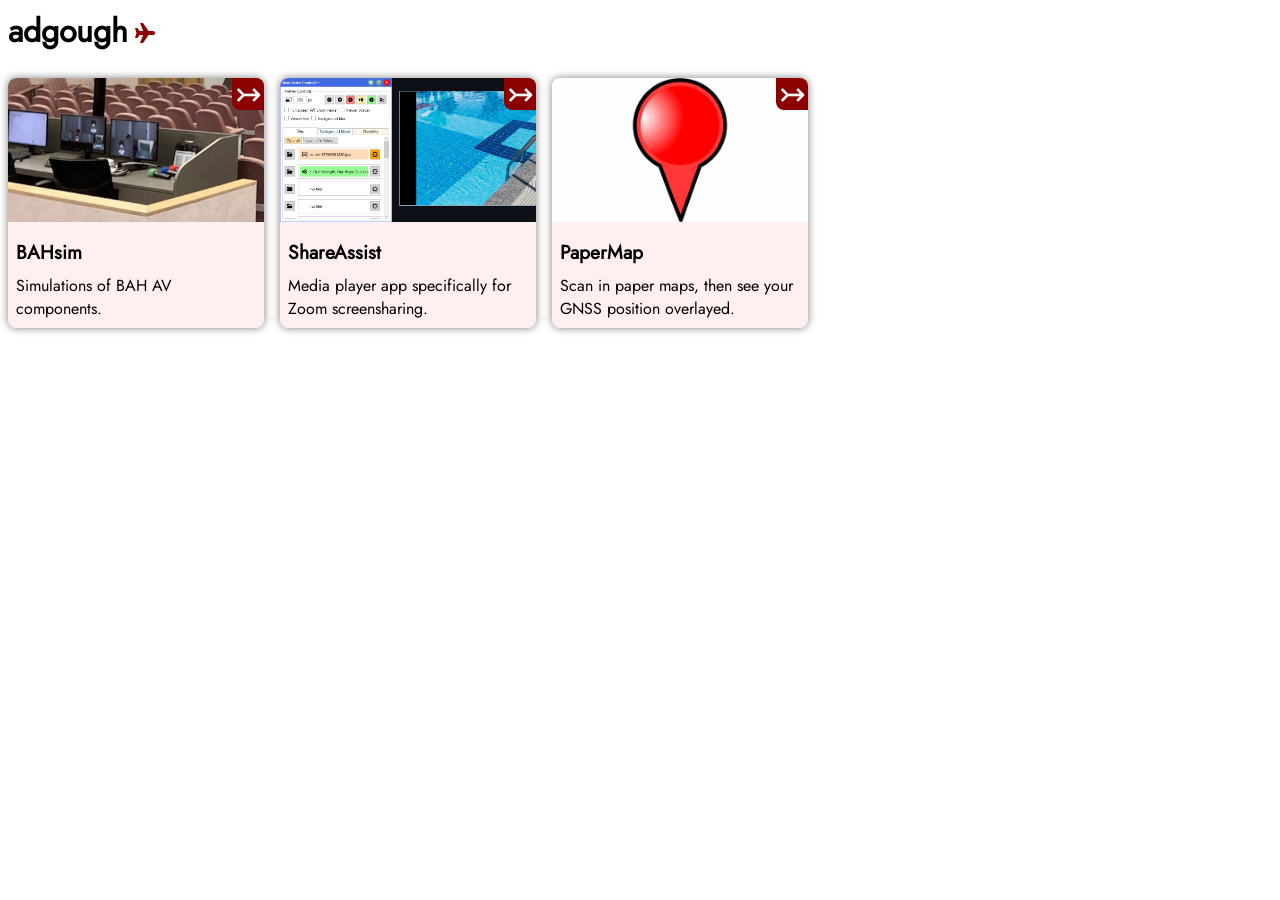
<file: index.html>
<html>

<head>
    <title>adgough</title>
    <meta charset="UTF-8">
    <meta name="viewport" content="width=device-width, initial-scale=1.0">
    <link rel="stylesheet" href="../style.css">
    <style>
        :root {
            --darkColour: #8b0000;
            --lightColour: #ffefef;
        }
    </style>
</head>

<body>
    <a href="https://adgough.github.io/" class="title">adgough</a>

    <div class="cardHolder">
        <a class="card" href="./BAHsim/index.html">
            <img src="BAHsim.jpg">
            <div>
                <h2>BAHsim</h2>
                <p>Simulations of BAH AV components.</p>
            </div>
        </a>
        <a class="card" href="https://github.com/adgough/ShareAssist/">
            <img src="ShareAssist.jpg">
            <div>
                <h2>ShareAssist</h2>
                <p>Media player app specifically for Zoom screensharing.</p>
            </div>
        </a>
        <a class="card" href="./PaperMap/default.html">
            <img src="pinlogo.png">
            <div>
                <h2>PaperMap</h2>
                <p>Scan in paper maps, then see your GNSS position overlayed.</p>
            </div>
        </a>
    </div>

</body>

</html>
</file>
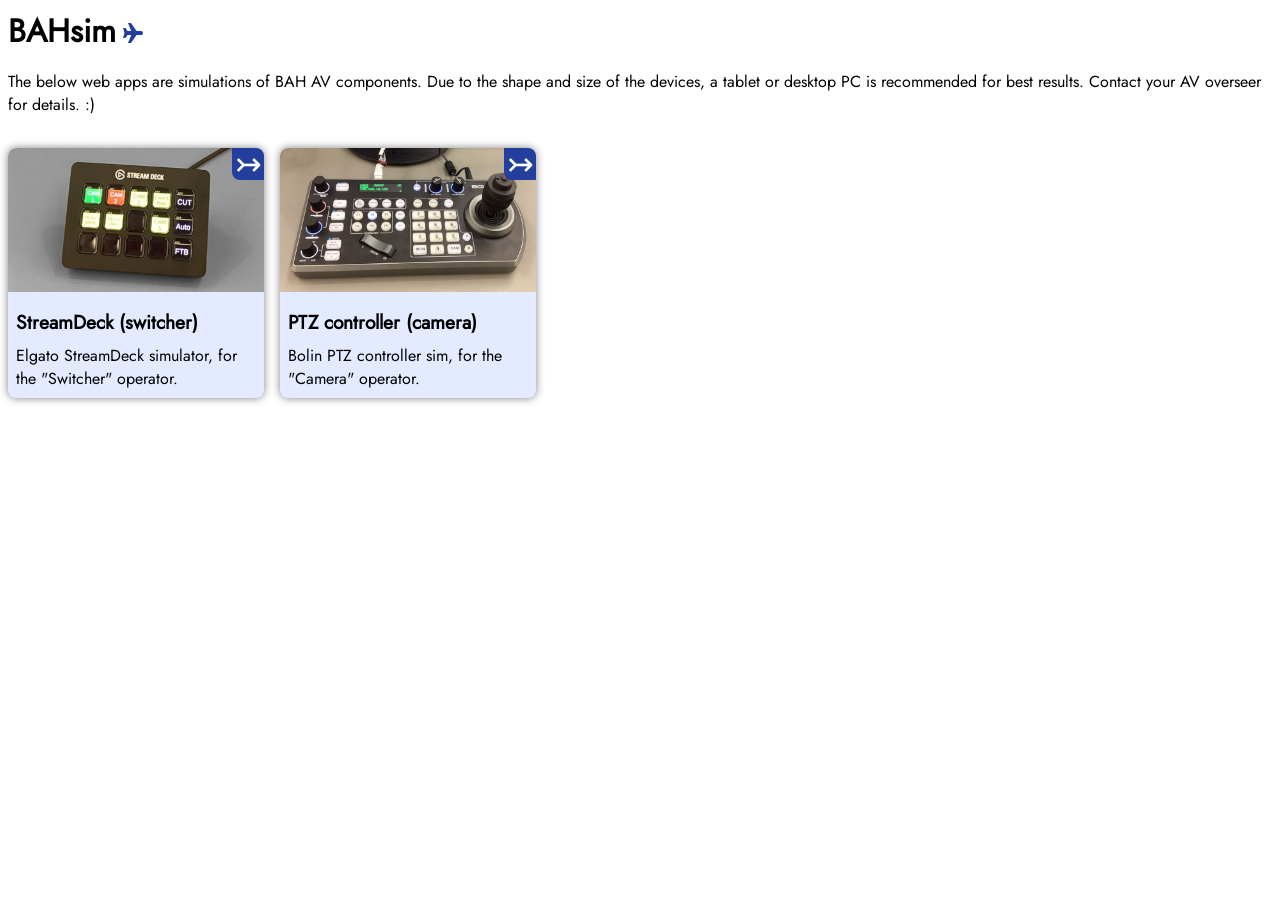
<file: BAHsim/index.html>
<!DOCTYPE html>
<html lang="en">

<head>
    <meta charset="UTF-8">
    <meta name="viewport" content="width=device-width, initial-scale=1.0">
    <title>BAHsim</title>
    <link rel="stylesheet" href="../style.css">
    <style>
        :root {
            --darkColour: #243E9D;
            --lightColour: #e4eaff;
        }
    </style>
</head>

<body>
    <a href="https://adgough.github.io/" class="title">BAHsim</a>


    <p>The below web apps are simulations of BAH AV components. Due to the shape and size of the devices, a tablet or
        desktop PC is recommended for best results. Contact your AV overseer for details. :)</p>

    <div class="cardHolder">
        <a class="card" href="StreamDeck/StreamDeck.html">
            <img src="sd.jpg">
            <div>
                <h2>StreamDeck (switcher)</h2>
                <p>Elgato StreamDeck simulator, for the "Switcher" operator.</p>
            </div>
        </a>
        <a class="card" href="PTZ/PTZ.html">
            <img src="ptz.jpg">
            <div>
                <h2>PTZ controller (camera)</h2>
                <p>Bolin PTZ controller sim, for the "Camera" operator.</p>
            </div>
        </a>
    </div>
</body>

</html>
</file>
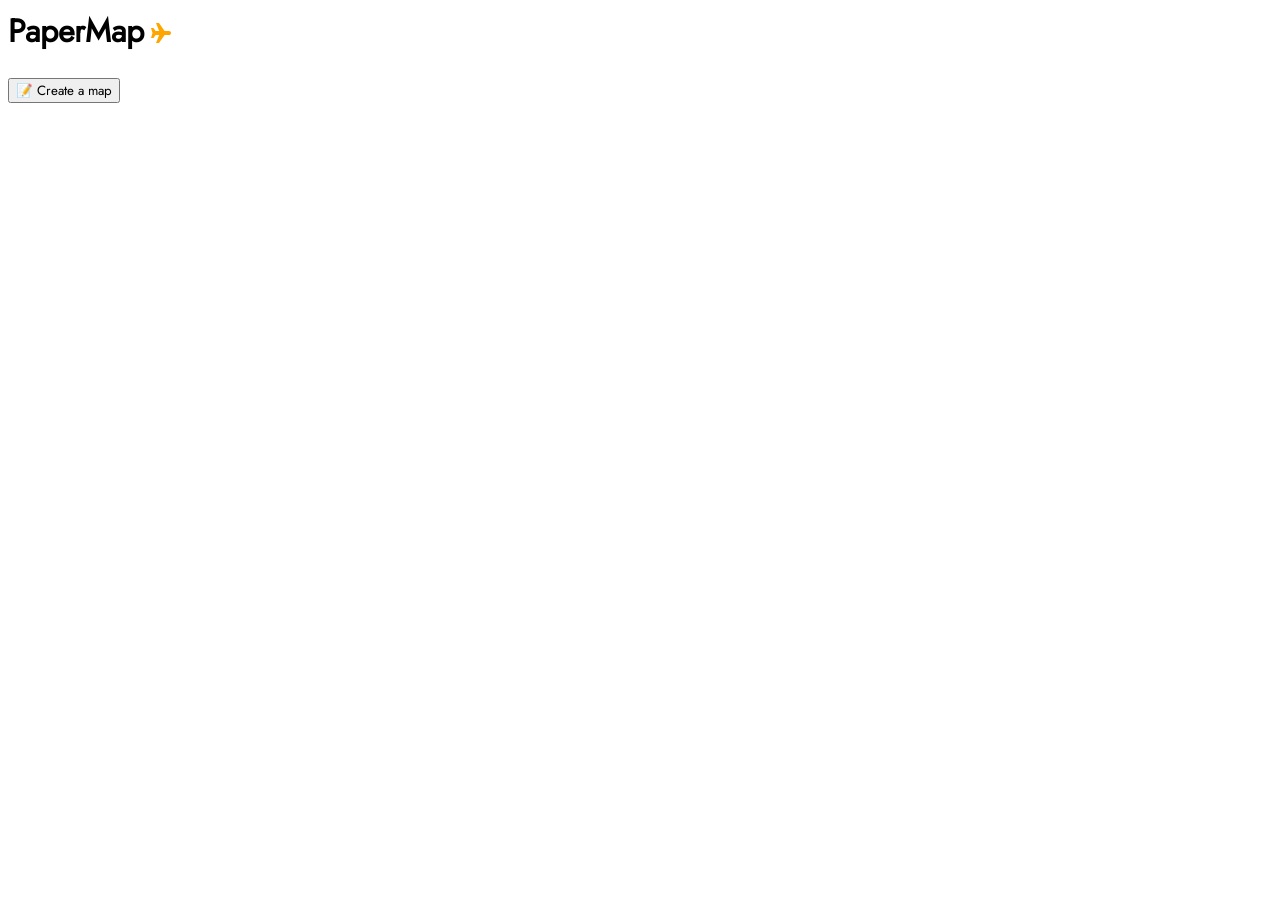
<file: PaperMap/default.html>
<!DOCTYPE html>
<html lang="en">

<head>
    <meta charset="UTF-8">
    <meta name="viewport" content="width=device-width, initial-scale=1.0">
    <title>PaperMap</title>
    <link rel="stylesheet" href="../style.css">
    <style>
        :root {
            --darkColour: #ffa500;
            --darkColourComp: #005aff;
            --lightColour: #fff4df;
        }

        .card {
            cursor: pointer;
        }

        .deleteButton {
            display: inline-block;
            vertical-align: middle;
            content: "×";
            font-size: 0.8rem;
            line-height: 1.2rem;
            right: 0;
            top: 0;
            width: 1.2rem;
            height: 1.2rem;
            border-radius: 1.5rem;
            text-align: center;
            background-color: maroon;
            color: var(--lightColour);
            font-weight: bold;
            margin-left: 0.5rem;
            cursor: pointer;
            user-select: none;
        }

        .createButton {
            margin: 1rem 0 1rem 0;
            cursor: pointer;
            user-select: none;
        }
    </style>
</head>

<body onload="onload()">
    <a href="https://adgough.github.io/" class="title">PaperMap</a>

    <button class="createButton" onclick="window.location.href = 'generator.html';">📝 Create a map</button>
    <div id="mapList">

    </div>

    <script>
        function onload() {
            const matches = Object.entries(localStorage)
                .filter(([key]) => key.startsWith('PaperMap.Map.'))
                .reduce((acc, [key, value]) => {
                    acc[key] = value;
                    return acc;
                }, {});
            Object.entries(matches).forEach(([key, value]) => {
                var map = JSON.parse(value);
                addMap(map.name, map.imageBase64);
            });
        }

        function addMap(name, imageData) {
            var mapList = document.getElementById("mapList");
            var newMapContainer = document.createElement("div");
            newMapContainer.className = "card";
            newMapContainer.onclick = function () {
                sessionStorage.setItem("PaperMap.inboundMap", name);
                window.location.href = 'map.html';
            }
            newMapContainer.innerHTML = `
                <img src="${imageData}">
                <div>
                    <h2>${name}<div class="deleteButton" onclick="deleteMap('PaperMap.Map.${name}')">×</div></h2>
                    <p></p> <!-- placeholder to wire in description field -->
                </div>
            `;
            mapList.insertBefore(newMapContainer, mapList.firstChild);
        }

        function deleteMap(mapKey) {
            localStorage.removeItem(mapKey);
            location.reload();
        }

    </script>
</body>

</html>
</file>
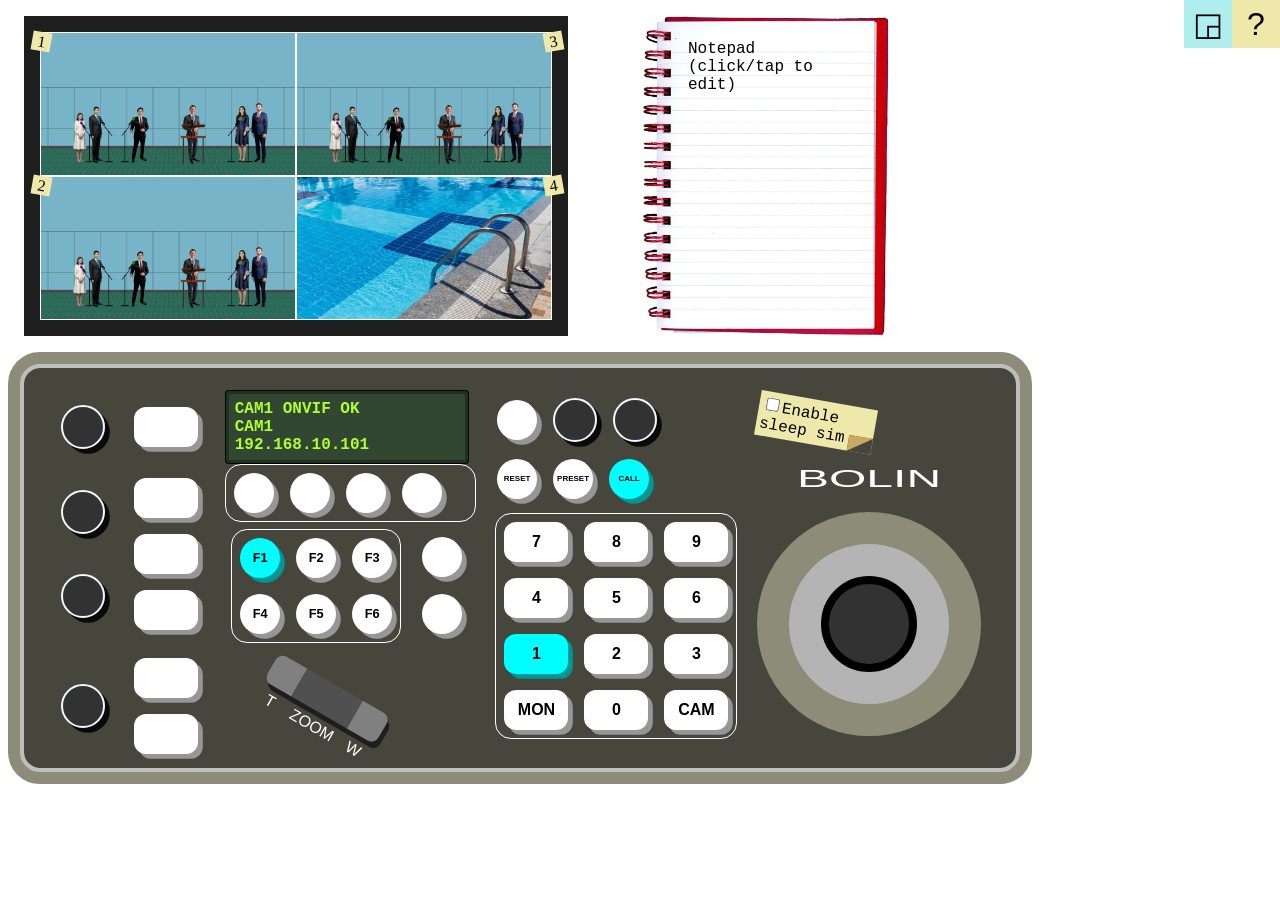
<file: BAHsim/PTZ/PTZ.html>
<!DOCTYPE html>
<html lang="en">
<head>
    <meta charset="UTF-8">
    <meta name="viewport" content="width=device-width, initial-scale=1.0">
    <title>BAHsim - PTZ</title>
    <style>
        #helpModal {
            display: none;
            background-color: aliceblue;
            width: 80vw;
            height: 80vh;
            z-index: 999;
            position: fixed;
            box-shadow: 0 0 0.3rem 0.3rem grey;
            padding: 1rem;
            font-family: 'Segoe UI', Tahoma, Geneva, Verdana, sans-serif;
        }
        .helpmodalCloseButton {
            width: 2rem;
            height: 2rem;
            color: white;
            background-color: red;
            line-height: 2rem;
            text-align: center;
            font-size: 1.5rem;
            font-weight: bold;
            position: absolute;
            right: 0;
            top: 0;
            user-select: none;
            cursor: pointer;
        }
        #tray {
            position: fixed;
            right: 0;
            top: 0;
            z-index: 998;
            display: flex;
        }
        .trayButton {
            width: 3rem;
            height: 3rem;
            line-height: 3rem;
            text-align: center;
            font-size: 2rem;
            user-select: none;
            cursor: pointer;
            font-family: 'Segoe UI', Tahoma, Geneva, Verdana, sans-serif;
        }
        .fullScreenButton {
            background-color: paleturquoise;
        }
        .helpButton {
            background-color: palegoldenrod;
        }

        #PTZMonitor {
            margin: 2rem;
            font-family:'Gill Sans', 'Gill Sans MT', Calibri, 'Trebuchet MS', sans-serif;
        }
            #monitorFrame {
                outline: 1rem rgb(30, 30, 30) solid;
                width: 32rem;
                height: 18rem;
                display: flex;
                flex-wrap: wrap;
                overflow: hidden;
            }
            .monitorView {
                background-color: rgb(120,180,200);
                width: 16rem;
                height: 9rem;
                border: 1px white solid;
                box-sizing: border-box;
                overflow: hidden;
            }
            .monitorView img {
                position: relative;
                width: 100%;  
            }
            .transformTransitioned {
                transition: translate 1s, scale 1s, transform-origin 1s;
                animation: blurOff 1s forwards;
            }

            
            #cam4img {
                height: 100%
            }
        
        #Notepad {
            position: absolute;
            left: 40rem;
            top: 1rem
        }
        #Notepad > img {
            height: 20rem;
        }
        #Notepad > div {
            position:absolute;
            left: 2.5rem;
            top: 1rem;
            width: 10.5rem;
            height: 17rem;
            padding: 0.5rem;
            font-family:'Courier New', Courier, monospace;
            overflow-y: scroll;
        }
        
        #PTZController {
            display: flex;
            justify-content: space-between;
            background-color: rgb(70, 70, 60);
            width: 60rem;
            height: 23rem;
            padding: 1rem;
            border: 1rem rgb(140,140,120) solid;
            border-radius: 2rem;
            font-family: Arial, Helvetica, sans-serif;
            user-select: none;
            outline: 0.25rem rgb(190,190,190) solid;
            outline-offset: -1rem;
        }
                .column {
                    display: flex;
                    flex-direction: column;
                    justify-content: space-around;
                    margin: 0.4rem;
                }
                .row {
                    display: flex;
                    flex-direction: row;
                }
                .rowVerticalAlign {
                    align-items: center;
                }
                .knob {
                    background-color: rgb(50,50,50);
                    width: 2.5rem;
                    height: 2.5rem;
                    border-radius: 2.5rem;
                    border: 2px aliceblue solid;
                    box-shadow: 0.3rem 0.3rem rgb(10,10,10);
                    cursor: pointer;
                    margin: 0.5rem;
                }
                .sqButton {
                    background-color: white;
                    width: 4rem;
                    height: 2.5rem;
                    border-radius: 0.75rem;
                    margin: 0.5rem;
                    box-shadow: 0.3rem 0.3rem rgb(150, 150, 150);
                    cursor: pointer;
                    line-height: 2.5rem;
                    text-align: center;
                    font-size: 1rem;
                    font-weight: bold;
                }
                .sqButton:active {
                    outline: 1rem orangered solid
                }
                .rndButton {
                    background-color: white;
                    width: 2.5rem;
                    height: 2.5rem;
                    border-radius: 4rem;
                    margin: 0.5rem;
                    box-shadow: 0.3rem 0.3rem rgb(150, 150, 150);
                    line-height: 2.5rem;
                    text-align: center;
                    font-size: 0.5rem;
                    font-weight: bold;
                    cursor: pointer;
                }
                .rndButton:active {
                    outline: 1rem orangered solid
                }
                .buttonLargerFont {
                    font-size: 0.8rem;
                }
                .lit {
                    background-color: rgb(0,255,255);
                    box-shadow: 0.3rem 0.3rem rgb(0,150,150);
                }
                .screen {
                    border: 2px black solid;
                    border-radius: 0.25rem;
                    width: 14rem;
                    background-color: rgb(50,70,50);
                    padding: 0.5rem;
                    outline: 3px rgb(30,50,30) solid;
                    outline-offset: -4px;
                }
                .screenText {
                    font-family:'Courier New', Courier, monospace;
                    color: greenyellow;
                    font-weight: bold;
                }
                .group {
                    border: 1px white solid;
                    border-radius: 1rem;
                }
                .zoomRocker {
                    display: flex;
                    flex-direction: row;
                    rotate: 30deg;
                    margin-top: 2rem;
                    margin-bottom: 1rem;
                    margin-left: 2rem;
                }
                .rockerButton {
                    background-color: grey;
                    width: 2rem;
                    height: 2rem;
                    cursor: pointer;
                    box-shadow: 0.3rem 0.3rem rgb(30,30,30);
                    user-select: none;
                    touch-action: none;
                }
                .rockerButton:active {
                    outline: 1rem orangered solid;
                    position: relative;
                }
                #teleButton {
                    border-radius: 0.5rem 0 0 0.5rem;
                }
                #wideButton {
                    border-radius: 0 0.5rem 0.5rem 0;
                }
                .rockerMiddle {
                    background-color: rgb(80,80,80);
                    width: 4rem;
                    height: 2rem;
                    box-shadow: 0.3rem 0.3rem rgb(30,30,30);
                }
                .rockerLabel {
                    color: white;
                    text-align: center;
                    margin-top: 0.4rem;
                }
                .logo {
                    color: white;
                    font-family:'Franklin Gothic Medium', 'Arial Narrow', Arial, sans-serif;
                    transform: scaleX(2);
                    transform-origin: left;
                    font-size: 1.5rem;
                    position: relative;
                    left: 2.5rem;
                }
                #joystickBase {
                    background-color: rgb(180,180,180);
                    border: 2rem rgb(140,140,120) solid;
                    width: 10rem;
                    height: 10rem;
                    border-radius: 10rem;
                }
                #joystick {
                    background-color: rgb(50,50,50);
                    border: 0.5rem black solid;
                    width: 5rem;
                    height: 5rem;
                    border-radius: 10rem;
                    position: relative;
                    left:-10rem;
                    top:4rem;
                }
                
                .stickyNote {
                    position: absolute;
                    background-color: palegoldenrod;
                    width: 1.2rem;
                    height: 1.2rem;
                    line-height: 1.2rem;
                    text-align: center;
                    font-family: cursive;
                }
                #sn1 {
                    rotate: 10deg;
                    left: 2rem;
                    top: 2rem;
                }
                #sn2 {
                    rotate: 10deg;
                    left: 2rem;
                    top: 11rem;
                }
                #sn3 {
                    rotate: -10deg;
                    left: 34rem;
                    top: 2rem;
                }
                #sn4 {
                    rotate: -10deg;
                    left: 34rem;
                    top: 11rem;
                }
                #sleepSimCheckboxContainer {
                    position: relative;
                    background-color: palegoldenrod;
                    padding: 0.2rem;
                    rotate: 10deg;
                    font-family: 'Courier New', Courier, monospace;
                    text-align: left;
                    width:7rem;
                }
                #sleepSimCheckboxContainer::after {
                    content: "";
                        position: absolute;
                        bottom: 0;
                        right: 0;
                        border-width: 0 0rem 1rem 1.5rem;
                        border-style: solid;
                        border-color: rgb(70, 70, 60) #c7a964;
                }

    </style>
</head>
<body ontouchstart>
<div id="helpModal">
    <div class="helpmodalCloseButton" onclick="closeHelpModal()">×</div>
    <h1>BAHsim - Bolin PTZ controller</h1>
    <h2>Sim for "Camera operator"</h2>
    <h3>XBox controller</h3>
    <p>An Xbox controller may be used with this sim:</p>
    <ul>
        <li>PTZ joystick = XBox right analog stick.</li>
        <li>PTZ zoom in/out rocker buttons = XBox left/right Dpad buttons.</li>
    </ul>
    <h3>Enable sleep sim</h3>
    <p>Enable simulation of the PTZ controller going into standby after 10 seconds of no user input. Takes 3 seconds to wake up after a button press. It's not realistic to turn this off, but might be handy if you're just trying to get used to what buttons do.</p>
    <h3>Version info</h3>
    <p>November 2024</p>
</div>
    
    <div id="tray">
        <div class="trayButton fullScreenButton" onclick="fullScreenToggle()">◲</div>
        <div class="trayButton helpButton" onclick="openHelpModal()">?</div>
    </div>
    
    <div id="PTZMonitor">
        <div id="monitorFrame">
            <div class="monitorView" id="Cam1">
                <img id="cam1img" src="Stage.jpg">
            </div>
            <div class="monitorView" id="Cam3">
                <img id="cam3img" src="Stage.jpg">
            </div>
            <div class="monitorView" id="Cam2">
                <img id="cam2img" src="Stage.jpg">
            </div>
            <div class="monitorView" id="Cam4">
                <img id="cam4img" src="Cam4.jpg">
            </div>

            <div class="stickyNote" id="sn1">1</div>
            <div class="stickyNote" id="sn3">3</div>
            <div class="stickyNote" id="sn2">2</div>
            <div class="stickyNote" id="sn4">4</div>
        </div>
    </div>

    <div id="Notepad">
        <div contenteditable="true">Notepad (click/tap to edit)</div>
        <img contenteditable="true" src="notepad.png">
    </div>

    <div id="PTZController">
        <div class="column">
            <div class="row">
                <div class="column">
                    <div class="knob"></div>
                </div>
                <div class="column">
                    <div class="sqButton"></div>
                </div>
            </div>
            <div class="row">
                <div class="column">
                    <div class="knob"></div>
                    <div class="knob"></div>
                </div>
                <div class="column">
                    <div class="sqButton"></div>
                    <div class="sqButton"></div>
                    <div class="sqButton"></div>
                </div>
            </div>
            <div class="row">
                <div class="column">
                    <div class="knob"></div>
                </div>
                <div class="column">
                    <div class="sqButton"></div>
                    <div class="sqButton"></div>
                </div>
            </div>
        </div>
            <div class="column">
                <div class="row">
                    <div class="screen">
                        <div class="screenText" id="screenText">CAMx ONVIF OK<br>CAMx</div>
                    </div>
                </div>
                <div class="row group">
                    <div class="rndButton"></div>
                    <div class="rndButton"></div>
                    <div class="rndButton"></div>
                    <div class="rndButton"></div>
                </div>
                <div class="row">
                    <div class="column group">
                        <div class="row">
                            <div id="f1Button" class="rndButton buttonLargerFont lit" onclick="cameraSelect(0)">F1</div>
                            <div id="f2Button" class="rndButton buttonLargerFont" onclick="cameraSelect(1)">F2</div>
                            <div id="f3Button" class="rndButton buttonLargerFont" onclick="cameraSelect(2)">F3</div>
                        </div>
                        <div class="row">
                            <div class="rndButton buttonLargerFont">F4</div>
                            <div class="rndButton buttonLargerFont">F5</div>
                            <div class="rndButton buttonLargerFont">F6</div>
                        </div>
                    </div>
                    <div class="column">
                        <div class="rndButton"></div>
                        <div class="rndButton"></div>
                    </div>
                </div>
                <div class="row">
                    <div class="zoomRocker">
                        <div class="rockerColumn">
                            <div id="teleButton" class="rockerButton" onmousedown="teleButtonDown()" onmouseup="teleButtonUp()" onmouseout="teleButtonUp()" ontouchstart="teleButtonDown()" ontouchend="teleButtonUp()" ontouchcancel="teleButtonUp()"></div>
                            <div class="rockerLabel">T</div>
                        </div>
                        <div class="rockerColumn">
                            <div class="rockerMiddle"></div>
                            <div class="rockerLabel">ZOOM</div>
                        </div>
                        <div class="rockerColumn">
                            <div id="wideButton" class="rockerButton" onmousedown="wideButtonDown()" onmouseup="wideButtonUp()" onmouseout="wideButtonUp()" ontouchstart="wideButtonDown()" ontouchend="wideButtonUp()" ontouchcancel="wideButtonUp()"></div>
                            <div class="rockerLabel">W</div>
                        </div>
                    </div>
                </div>
            </div>
            <div class="column">
                <div class="row rowVerticalAlign">
                    <div class="rndButton"></div>
                    <div class="knob"></div>
                    <div class="knob"></div>
                </div>
                <div class="row">
                    <div class="rndButton">RESET</div>
                    <div id="presetButton" class="rndButton" onclick="presetModeSet('Preset')">PRESET</div>
                    <div id="callButton" class="rndButton" onclick="presetModeSet('Call')">CALL</div>
                </div>
                <div class="column group">
                    <div class="row">
                        <div id="p7" class="sqButton" onclick="presetIdSet(7)">7</div>
                        <div id="p8" class="sqButton" onclick="presetIdSet(8)">8</div>
                        <div id="p9" class="sqButton" onclick="presetIdSet(9)">9</div>
                    </div>
                    <div class="row">
                        <div id="p4" class="sqButton" onclick="presetIdSet(4)">4</div>
                        <div id="p5" class="sqButton" onclick="presetIdSet(5)">5</div>
                        <div id="p6" class="sqButton" onclick="presetIdSet(6)">6</div>
                    </div>
                    <div class="row">
                        <div id="p1" class="sqButton" onclick="presetIdSet(1)">1</div>
                        <div id="p2" class="sqButton" onclick="presetIdSet(2)">2</div>
                        <div id="p3" class="sqButton" onclick="presetIdSet(3)">3</div>
                    </div>
                    <div class="row">
                        <div class="sqButton">MON</div>
                        <div id="p0" class="sqButton" onclick="presetIdSet(0)">0</div>
                        <div class="sqButton">CAM</div>
                    </div>
                </div>
            </div>
            <div class="column">
                <div class="row">
                    <div id="sleepSimCheckboxContainer">
                        <input id="sleepSimCheckbox" onclick="sleepSimCheck()" type="checkbox">Enable<br>sleep sim</input>
                    </div>
                </div>
                <div class="row">
                    <div class="logo">BOLIN</div>
                </div>
                <div class="row">
                    <div id="joystickBase"></div>
                    <div id="joystick"></div>
                </div>
            </div>

    </div>
</body>



<script>
    // Attach variables to DOM elements.
    var joystick = document.getElementById("joystick");
    var teleButton = document.getElementById("teleButton");
    var wideButton = document.getElementById("wideButton");
    
    // Gamepad setup
    var connectEL = window.addEventListener("gamepadconnected", (e) => {
        const gp = navigator.getGamepads()[e.gamepad.index];
        console.log(
            "Gamepad connected at index %d: %s. %d buttons, %d axes.",
            gp.index,
            gp.id,
            gp.buttons.length,
            gp.axes.length,
        );
    });
    
    // Variables to receive input from GUI or XBox controller.
    let joystickX = 0;
    let joystickY = 0;
    let isJoystickDpadLeft = false;
    let isJoystickDpadRight = false;
    let isXboxDpadLeft = false;
    let isXboxDpadRight = false;
    
    // Whether board is ignoring user input.
    let sleepCountdownTimer = null;
    let wakeupCountdownTimer = null;
    let isDelaySimulated = false;
    let isAsleep = true;
    let isWaking = false;
    function updateSleepStatus() {
        if(!isDelaySimulated) {isAsleep = false;};
        if(isAsleep) {
            if(!isWaking) {
                isWaking = true;
                wakeupCountdownTimer = setTimeout(() => {
                    isAsleep = false;
                    isWaking = false;
                }, 3000);
            }
        }
        clearTimeout(sleepCountdownTimer);
        sleepCountdownTimer = setTimeout(() => {
            isAsleep = true;
        }, 5000); 
    };
    function sleepSimCheck() {
        let checkbox = document.getElementById("sleepSimCheckbox");
        if (checkbox.checked) {isDelaySimulated = true} else {isDelaySimulated = false};
    };

    
    // Receive zoom button clicks.
    function teleButtonDown() {
        event.preventDefault();
        updateSleepStatus(); if(isAsleep) {return};
        isJoystickDpadLeft = true;
    };
    function teleButtonUp() {
        event.preventDefault();
        isJoystickDpadLeft = false;
    };
    function wideButtonDown() {
        event.preventDefault();
        updateSleepStatus(); if(isAsleep) {return};
        isJoystickDpadRight = true;
    };
    function wideButtonUp() {
        event.preventDefault();
        isJoystickDpadRight = false;
    };

    // Receive clicks from F# buttons.
    function cameraSelect(id) {
        updateSleepStatus(); if(isAsleep) {return};
        currentCamId = id;
    }
    // Receive button from preset buttons.
    function presetModeSet(mode) {
        updateSleepStatus(); if(isAsleep) {return};
        currentPresetMode = mode;
    }
    function presetIdSet(id) {
        updateSleepStatus(); if(isAsleep) {return};
        currentPresetId = id;
        if(currentPresetMode==="Preset"){setPreset(id)};
        if(currentPresetMode==="Call"){callPreset(id)};
    };
    function callPreset(id) {
        displayMessage(`CALLED PRESET ${id}`, 2000);
        document.getElementById(cameras[currentCamId].divName).classList.add("transformTransitioned");
        cameras[currentCamId].transXpercent = cameras[currentCamId].presets[id].transXpercent;
        cameras[currentCamId].transYpercent = cameras[currentCamId].presets[id].transYpercent;
        cameras[currentCamId].zoom = cameras[currentCamId].presets[id].zoom;
    };
    function setPreset(id) {
        displayMessage(`SAVED PRESET ${id}`, 2000);
        cameras[currentCamId].presets[id].transXpercent = cameras[currentCamId].transXpercent;
        cameras[currentCamId].presets[id].transYpercent = cameras[currentCamId].transYpercent;
        cameras[currentCamId].presets[id].zoom = cameras[currentCamId].zoom;
    };
    var messageTimeoutId;
    function displayMessage(text, displayTime) {
        clearTimeout(messageTimeoutId);
        screenMessage = text;
        messageTimeoutId = setTimeout(() => {
            screenMessage = null;
        }, displayTime);
    }

    // Get input from draggable GUI joystick.
    // Variables to track drag state and initial position
    var isDragging = false;
    var centerPosition = { x: 0, y: 0 };
    var baseFontSize = parseFloat(getComputedStyle(document.documentElement).fontSize);

    // Maximum drag distance in pixels
    var maxDistancePx = baseFontSize * 2.5;

    // Mouse and touch down handlers
    joystick.addEventListener('mousedown', (e) => mouseDown(e.clientX, e.clientY));
    joystick.addEventListener('touchstart', (e) => {
        e.preventDefault();
        mouseDown(e.touches[0].clientX, e.touches[0].clientY);
    });

    // Mouse and touch move handlers
    document.addEventListener('mousemove', (e) => mouseMove(e.clientX, e.clientY));
    document.addEventListener('touchmove', (e) => {
        e.preventDefault();
        mouseMove(e.touches[0].clientX, e.touches[0].clientY);
    });

    // Mouse and touch up handlers to stop dragging and reset position
    document.addEventListener('mouseup', stopDragging);
    document.addEventListener('touchend', stopDragging);

    function mouseDown(x, y) {
        updateSleepStatus();
        
        isDragging = true;

        // Set center position to the joystick's initial position
        const joystickRect = joystick.getBoundingClientRect();
        centerPosition.x = joystickRect.left + joystickRect.width / 2;
        centerPosition.y = joystickRect.top + joystickRect.height / 2;
    }

    function mouseMove(x, y) {
        if (isDragging) {
            // Calculate offset from the center position
            var offsetX = x - centerPosition.x;
            var offsetY = y - centerPosition.y;

            // Calculate the distance and constrain it within maxDistancePx
            var distance = Math.sqrt(offsetX ** 2 + offsetY ** 2);
            if (distance > maxDistancePx) {
                // Constrain movement to within the max distance using scale factor
                var scale = maxDistancePx / distance;
                offsetX *= scale;
                offsetY *= scale;
            }

            // Convert movement to "rem" for internal joystick values
            var offsetXrem = offsetX / baseFontSize;
            var offsetYrem = offsetY / baseFontSize;
            
            // Calculate normalized joystick values in range [-1, 1]
            joystickX = offsetXrem / (maxDistancePx / baseFontSize);
            joystickY = offsetYrem / (maxDistancePx / baseFontSize);
        }
    }

    function stopDragging() {
        if (isDragging) {
            isDragging = false;

            // Reset joystick position visually and set internal values to 0
            joystick.style.transform = 'translate(0px, 0px)';
            joystickX = 0;
            joystickY = 0;
        }
    }


    // Get input from XBox controller.
    function updateControllerInput() {
        const gamepads = navigator.getGamepads();
        const gamepad = gamepads[0];
        if (gamepad && !isDragging) {
            joystickX = gamepad.axes[2];
            joystickY = gamepad.axes[3];
            isXboxDpadLeft = gamepad.buttons[14]?.pressed || false;
            isXboxDpadRight = gamepad.buttons[15]?.pressed || false;
        }
    }

    let lastFrameDateTime;
    let currentCamId = 0;
    let currentPresetId = 1;
    let currentPresetMode = "Call";
    let screenMessage = null;

    const cameras = [
        { id: 0, transXpercent: 0, transYpercent: 60, zoom: 1, divName: "cam1img", presets: [{ id: 0, transXpercent: 0, transYpercent: 0, zoom: 1.0 }, { id: 1, transXpercent: 10, transYpercent: 5, zoom: 1.2 }, { id: 2, transXpercent: -10, transYpercent: -5, zoom: 1.3 }, { id: 3, transXpercent: 20, transYpercent: 0, zoom: 1.5 }, { id: 4, transXpercent: -20, transYpercent: 0, zoom: 1.4 }, { id: 5, transXpercent: 0, transYpercent: 15, zoom: 1.6 }, { id: 6, transXpercent: 0, transYpercent: -15, zoom: 1.7 }, { id: 7, transXpercent: 30, transYpercent: 30, zoom: 1.8 }, { id: 8, transXpercent: -30, transYpercent: -30, zoom: 2.0 }, { id: 9, transXpercent: 25, transYpercent: -10, zoom: 1.9 }]},
        { id: 1, transXpercent: 0, transYpercent: 60, zoom: 1, divName: "cam2img", presets: [{ id: 0, transXpercent: 0, transYpercent: 0, zoom: 1.0 }, { id: 1, transXpercent: 10, transYpercent: 5, zoom: 1.2 }, { id: 2, transXpercent: -10, transYpercent: -5, zoom: 1.3 }, { id: 3, transXpercent: 20, transYpercent: 0, zoom: 1.5 }, { id: 4, transXpercent: -20, transYpercent: 0, zoom: 1.4 }, { id: 5, transXpercent: 0, transYpercent: 15, zoom: 1.6 }, { id: 6, transXpercent: 0, transYpercent: -15, zoom: 1.7 }, { id: 7, transXpercent: 30, transYpercent: 30, zoom: 1.8 }, { id: 8, transXpercent: -30, transYpercent: -30, zoom: 2.0 }, { id: 9, transXpercent: 25, transYpercent: -10, zoom: 1.9 }]},
        { id: 2, transXpercent: 0, transYpercent: 60, zoom: 1, divName: "cam3img", presets: [{ id: 0, transXpercent: 0, transYpercent: 0, zoom: 1.0 }, { id: 1, transXpercent: 10, transYpercent: 5, zoom: 1.2 }, { id: 2, transXpercent: -10, transYpercent: -5, zoom: 1.3 }, { id: 3, transXpercent: 20, transYpercent: 0, zoom: 1.5 }, { id: 4, transXpercent: -20, transYpercent: 0, zoom: 1.4 }, { id: 5, transXpercent: 0, transYpercent: 15, zoom: 1.6 }, { id: 6, transXpercent: 0, transYpercent: -15, zoom: 1.7 }, { id: 7, transXpercent: 30, transYpercent: 30, zoom: 1.8 }, { id: 8, transXpercent: -30, transYpercent: -30, zoom: 2.0 }, { id: 9, transXpercent: 25, transYpercent: -10, zoom: 1.9 }]}
    ];





    // Main animation updater
    function draw()
    {
        // If first frame, just get another one so we have a last frame time to work with.
        if(lastFrameDateTime === undefined) {
            lastFrameDateTime = new Date();
            requestAnimationFrame(draw);
            return;
        };
        var frameDeltaMs = new Date() - lastFrameDateTime;
        

        // Update values of controller inputs
        updateControllerInput();
        

        // Joystick visuals
        joystick.style.left = (-10 + (4*joystickX)) + "rem";
        joystick.style.top = (4 + (4 * joystickY)) + "rem";


        // Zoom rocker visuals
        if(isJoystickDpadLeft || isXboxDpadLeft) {teleButton.style.backgroundColor = "orange"} else {teleButton.style.backgroundColor = "grey"};
        if(isJoystickDpadRight || isXboxDpadRight) {wideButton.style.backgroundColor = "orange"} else {wideButton.style.backgroundColor = "grey"};
        
    
        // Check if translation input is within deadzones.
        const deadZoneSizeX = 0.1;
        let deadZonedInputX = 0;
        const scaleX = -0.02;
        if(joystickX > deadZoneSizeX || joystickX < (-1 * deadZoneSizeX))
            {
                document.getElementById(cameras[currentCamId].divName).classList.remove("transformTransitioned");
                deadZonedInputX = joystickX;
                updateSleepStatus(); if(isAsleep) {deadZonedInputX = 0};
            }
        else {deadZonedInputX = 0};
        
        const deadZoneSizeY = 0.1;
        let deadZonedInputY = 0;
        const scaleY = -0.02;
        if(joystickY > deadZoneSizeY || joystickY < (-1 * deadZoneSizeY))
            {
                document.getElementById(cameras[currentCamId].divName).classList.remove("transformTransitioned");
                deadZonedInputY = joystickY;
                updateSleepStatus(); if(isAsleep) {deadZonedInputY = 0};
            }
        else {deadZonedInputY = 0};
        

        // Calculate amount to move camera.
        let deltaXpercent = deadZonedInputX * scaleX * frameDeltaMs;
        cameras[currentCamId].transXpercent += deltaXpercent;
        let deltaYpercent = deadZonedInputY * scaleY * frameDeltaMs;
        cameras[currentCamId].transYpercent += deltaYpercent;

        
        // Calculate zoom amounts
        const zoomPower = 0.01;
        const minZoom = 1;
        
        let currentZoom = cameras[currentCamId].zoom;
        if(isJoystickDpadLeft || isXboxDpadLeft) {
            updateSleepStatus();
            if(!isAsleep) {
                document.getElementById(cameras[currentCamId].divName).classList.remove("transformTransitioned");
                currentZoom = currentZoom * (frameDeltaMs**zoomPower);
            }
        }
        else if(isJoystickDpadRight || isXboxDpadRight) {
            updateSleepStatus();
            if(!isAsleep) {
                document.getElementById(cameras[currentCamId].divName).classList.remove("transformTransitioned");
                currentZoom = currentZoom / (frameDeltaMs**zoomPower);
            }
        }
        
        if(currentZoom < minZoom) {currentZoom = minZoom};
        
        cameras[currentCamId].zoom = currentZoom;


        // Select "camera" to update data for, update visuals.
        cameras.forEach(camera => {
            let cam = document.getElementById(camera.divName);
            cam.style.translate = `${camera.transXpercent}% ${camera.transYpercent}%`;
            cam.style.transformOrigin = `${50 - camera.transXpercent}% ${50 - camera.transYpercent}%`;
            cam.style.scale = `${camera.zoom} ${camera.zoom}`;
        });
        
        // Update F# keys visuals and screen.
        for (i=0; i<3; i++) {
            if(currentCamId === i) {
                document.getElementById(`f${i+1}Button`).classList.add("lit");
            } else {
                document.getElementById(`f${i+1}Button`).classList.remove("lit");
            }
        };
        if(screenMessage===null) {
            document.getElementById("screenText").innerHTML =
                    `CAM${currentCamId+1} ONVIF OK<br>CAM${currentCamId+1}<br>192.168.10.10${currentCamId+1}`;
        } else {
            document.getElementById("screenText").innerHTML =
                    `CAM${currentCamId+1} ONVIF OK<br>CAM${currentCamId+1}<br>${screenMessage}`;
        }
        // Preset button visuals
        for (i=0; i<=9; i++) {
            if (i===currentPresetId) {
                document.getElementById(`p${i}`).classList.add("lit");
            } else {
                document.getElementById(`p${i}`).classList.remove("lit");
            }
        }
        if(currentPresetMode ==="Call") {
            document.getElementById("callButton").classList.add("lit");
            document.getElementById("presetButton").classList.remove("lit");
        } else if(currentPresetMode ==="Preset") {
            document.getElementById("callButton").classList.remove("lit");
            document.getElementById("presetButton").classList.add("lit");
        }

        lastFrameDateTime = new Date();
        requestAnimationFrame(draw);
    }
    requestAnimationFrame(draw);
    
    
    
    // Disable double tap zoom, because Apple is stupid.
    document.ondblclick = function(e) {
        e.preventDefault();
    }

    //Fullscreen toggle
    var elem = document.documentElement;
    var isFullScreen = false;
    function fullScreenToggle() {
        if(!isFullScreen) {openFullScreen()} else {closeFullscreen()};
    }
    function openFullScreen() {
        if (elem.requestFullscreen) {
            elem.requestFullscreen();
        } else if (elem.webkitRequestFullscreen) { /* Safari */
            elem.webkitRequestFullscreen();
        } else if (elem.msRequestFullscreen) { /* IE11 */
            elem.msRequestFullscreen();
        }
        isFullScreen = true;
    }
    function closeFullscreen() {
        if (document.exitFullscreen) {
            document.exitFullscreen();
        } else if (document.webkitExitFullscreen) { /* Safari */
            document.webkitExitFullscreen();
        } else if (document.msExitFullscreen) { /* IE11 */
            document.msExitFullscreen();
        }
        isFullScreen = false;
    }

    function reset() {
        location.reload();
    }


    //Open/close help modal
    let helpModal = document.getElementById("helpModal");
        function openHelpModal() {helpModal.style.display = "block"};
        function closeHelpModal() {helpModal.style.display = "none"};
</script>
</html>
</file>
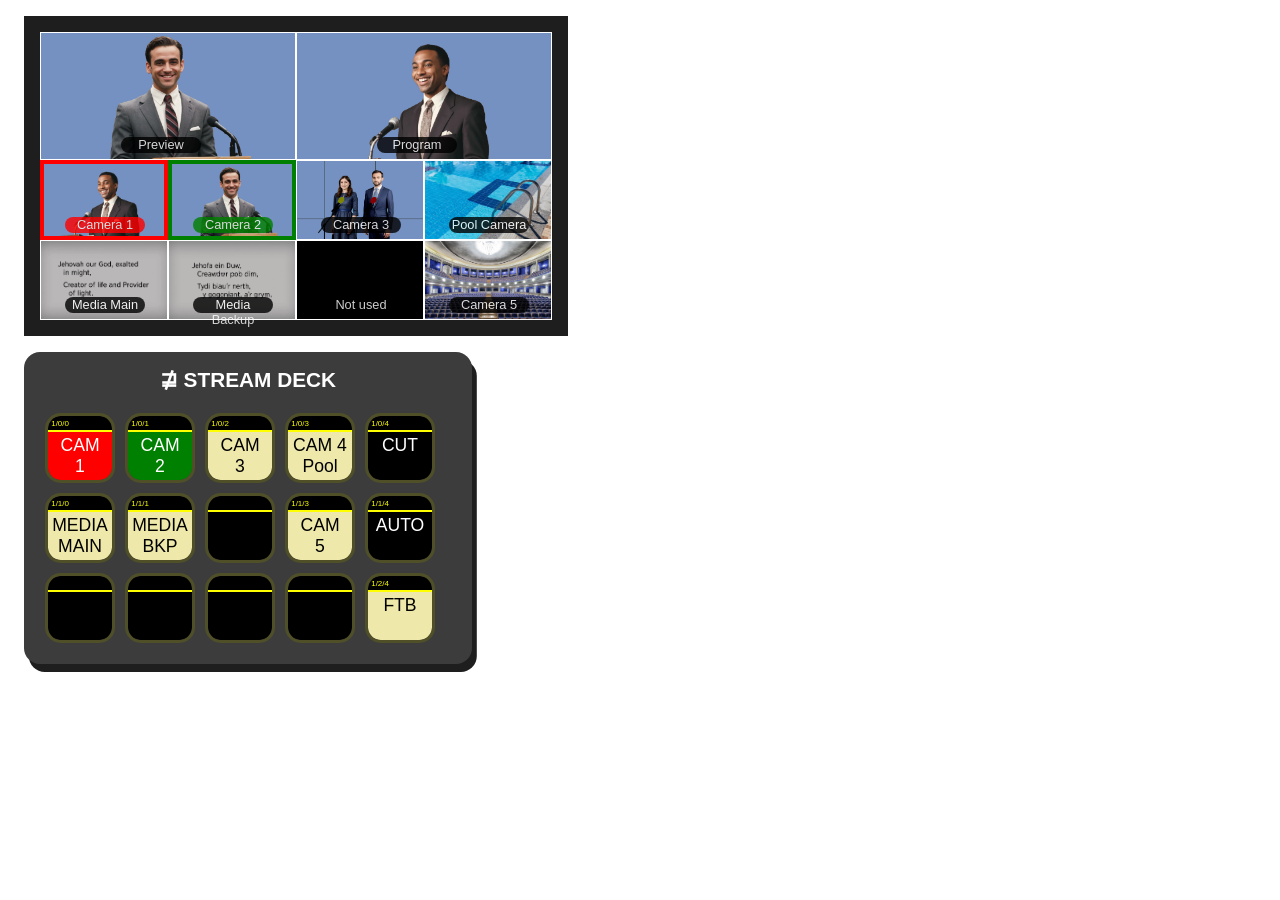
<file: BAHsim/StreamDeck/StreamDeck.html>
<!DOCTYPE html>
<html lang="en">
<head>
    <meta charset="UTF-8">
    <meta name="viewport" content="width=device-width, initial-scale=1.0">
    <title>BAHsim - StreamDeck</title>
    <style>
        #StreamDeckMonitor {
            margin: 2rem;
            font-family:'Gill Sans', 'Gill Sans MT', Calibri, 'Trebuchet MS', sans-serif;
        }
            #sdmFrame {
                outline: 1rem rgb(30, 30, 30) solid;
                width: 32rem;
                height: 18rem;
                display: flex;
                flex-wrap: wrap;
            }
                .sdmBigView {
                    background-color: purple;
                    width: 16rem;
                    height: 8rem;
                    border: 1px white solid;
                    box-sizing: border-box;
                    background-position: center;
                    background-size: cover;
                }
                .sdmProgram {
                    display: inline;
                    width: calc(16rem - 2px);
                    height: calc(8rem - 2px);
                    position: absolute;
                    background-position: center;
                    background-size: cover;
                }
                #sdmProgramTop {
                    background-color: black;
                    filter: brightness(100%);
                }
                #sdmProgramBottom {
                    background-color: black;
                }
                .sdmSmallView {
                    background-color: black;
                    width: 8rem;
                    height: 5rem;
                    border: 1px white solid;
                    box-sizing: border-box;
                    background-position: center;
                    background-size: cover;
                }
                .sdmAnnotation {
                    background-color: black;
                    color: white;
                    opacity: 0.8;
                    text-align: center;
                    width: 5rem;
                    height: 1rem;
                    border-radius: 0.5rem;
                    font-size: 0.8rem;
                    position: relative;
                }
                .sdmBigView .sdmAnnotation {
                    left: 5rem;
                    top: 6.5rem
                }
                .sdmSmallView .sdmAnnotation {
                    left: 1.5rem;
                    top: 3.5rem
                }
                .sdmArmed {
                    outline: 4px green solid;
                    outline-offset: -4px;
                }
                .sdmArmed .sdmAnnotation {
                    background-color: green;
                }
                .sdmActive {
                    outline: 4px red solid;
                    outline-offset: -4px;
                }
                .sdmActive .sdmAnnotation {
                    background-color: red;
                }

                #sdmCam1 {background-image: url(Cam1.jpg);}
                #sdmCam2 {background-image: url(Cam2.jpg);}
                #sdmCam3 {background-image: url(Cam3.jpg);}
                #sdmCam4 {background-image: url(Cam4.jpg);}
                #sdmMediaMain {background-image: url(MediaMain.jpg);}
                #sdmMediaBkp {background-image: url(MediaBkp.jpg);}
                #sdmCam5 {background-image: url(Cam5.jpg);}

        
        #StreamDeck {
                background-color: rgb(60, 60, 60);
                box-shadow: 0.3rem 0.5rem rgb(30, 30, 30);
                font-family:'Gill Sans', 'Gill Sans MT', Calibri, 'Trebuchet MS', sans-serif;
                display: flex;
                flex-direction: column;
                align-items: center;
                border-radius: 1rem;
                width: 28rem;
                margin: 1rem
            }
            #sdLogo {
                color: white;
                padding: 1rem 0 0 0;
                font-size: 1.3rem;
                font-weight: bold;
                user-select: none;
            }
            #sdButtons {
                display: flex;
                flex-direction: row;
                flex-wrap: wrap;
                margin: 1rem;
                font-size: 1.1rem;
            }
                .sdButton {
                    margin: 0.5rem;
                    width: 4rem;
                    border-radius: 0.8rem;
                    outline: 3px rgb(80,80,40) solid;
                    user-select: none;
                    cursor: pointer;
                }
                .sdButton:active {
                    outline: 1rem orangered solid;
                }
                    .sdButtonHeader {
                        background-color: black;
                        color: yellow;
                        border-bottom: 2px yellow solid;
                        font-size: 0.5rem;
                        padding: 0.2rem;
                        border-radius: 0.8rem 0.8rem 0 0;
                        height: 1rem;
                        box-sizing: border-box;
                    }
                    .sdButtonBody {
                        padding: 0.2rem;
                        border-radius:  0 0 0.8rem 0.8rem;
                        height: 3rem;
                        box-sizing: border-box;
                        text-align: center;
                    }
                    .sdButtonYellow .sdButtonBody {
                        background-color: palegoldenrod;
                    }
                    .sdButtonGreen .sdButtonBody {
                        background-color: green;
                        color: white;
                    }
                    .sdButtonRed .sdButtonBody {
                        background-color: red;
                        color: white;
                    }
                    .sdButtonBlack .sdButtonBody {
                        background-color: black;
                        color: white;
                    }
    </style>
</head>
<body ontouchstart>
    <div id="StreamDeckMonitor">
        <div id="sdmFrame">
            <div class="sdmBigView" id="sdmPreview">
                <div class="sdmAnnotation">Preview</div>
            </div>
            <div class="sdmBigView">
                <div class="sdmProgram" id="sdmProgramBottom"></div>
                <div class="sdmProgram" id="sdmProgramTop"></div>
                <div class="sdmAnnotation">Program</div>
            </div>
            <div class="sdmSmallView sdmArmed" id="sdmCam1">
                <div class="sdmAnnotation">Camera 1</div>
            </div>
            <div class="sdmSmallView sdmActive" id="sdmCam2">
                <div class="sdmAnnotation">Camera 2</div>
            </div>
            <div class="sdmSmallView" id="sdmCam3">
                <div class="sdmAnnotation">Camera 3</div>
            </div>
            <div class="sdmSmallView" id="sdmCam4">
                <div class="sdmAnnotation">Pool Camera</div>
            </div>
            <div class="sdmSmallView" id="sdmMediaMain">
                <div class="sdmAnnotation">Media Main</div>
            </div>
            <div class="sdmSmallView" id="sdmMediaBkp">
                <div class="sdmAnnotation">Media Backup</div>
            </div>
            <div class="sdmSmallView">
                <div class="sdmAnnotation">Not used</div>
            </div>
            <div class="sdmSmallView" id="sdmCam5">
                <div class="sdmAnnotation">Camera 5</div>
            </div>
        </div>
    </div>
    
    <div id="StreamDeck">
        <div id="sdLogo">⋣ STREAM DECK</div>
        <div id="sdButtons">
            <div onclick="sdInputClick(this.id)" class="sdButton" id="sdButtonCam1">
                <div class="sdButtonHeader">1/0/0</div>
                <div class="sdButtonBody">CAM<br>1</div>
            </div>
            <div onclick="sdInputClick(this.id)" class="sdButton" id="sdButtonCam2">
                <div class="sdButtonHeader">1/0/1</div>
                <div class="sdButtonBody">CAM<br>2</div>
            </div>
            <div onclick="sdInputClick(this.id)" class="sdButton sdButtonYellow" id="sdButtonCam3">
                <div class="sdButtonHeader">1/0/2</div>
                <div class="sdButtonBody">CAM<br>3</div>
            </div>
            <div onclick="sdInputClick(this.id)" class="sdButton sdButtonYellow" id="sdButtonCam4">
                <div class="sdButtonHeader">1/0/3</div>
                <div class="sdButtonBody">CAM 4<br>Pool</div>
            </div>
            <div onclick="sdSwitchClick(this.id)" class="sdButton sdButtonBlack" id="sdButtonCut">
                <div class="sdButtonHeader">1/0/4</div>
                <div class="sdButtonBody">CUT</div>
            </div>

            <div onclick="sdInputClick(this.id)" class="sdButton sdButtonYellow" id="sdButtonMediaMain">
                <div class="sdButtonHeader">1/1/0</div>
                <div class="sdButtonBody">MEDIA<br>MAIN</div>
            </div>
            <div onclick="sdInputClick(this.id)" class="sdButton sdButtonYellow" id="sdButtonMediaBkp">
                <div class="sdButtonHeader">1/1/1</div>
                <div class="sdButtonBody">MEDIA<br>BKP</div>
            </div>
            <div class="sdButton sdButtonBlack" id="sdButtonBlank1">
                <div class="sdButtonHeader"></div>
                <div class="sdButtonBody"></div>
            </div>
            <div onclick="sdInputClick(this.id)" class="sdButton sdButtonYellow" id="sdButtonCam5">
                <div class="sdButtonHeader">1/1/3</div>
                <div class="sdButtonBody">CAM<br>5</div>
            </div>
            <div onclick="sdSwitchClick(this.id)" class="sdButton sdButtonBlack" id="sdButtonAuto">
                <div class="sdButtonHeader">1/1/4</div>
                <div class="sdButtonBody">AUTO</div>
            </div>

            <div class="sdButton sdButtonBlack" id="sdButtonBlank2">
                <div class="sdButtonHeader"></div>
                <div class="sdButtonBody"></div>
            </div>
            <div class="sdButton sdButtonBlack" id="sdButtonBlank3">
                <div class="sdButtonHeader"></div>
                <div class="sdButtonBody"></div>
            </div>
            <div class="sdButton sdButtonBlack" id="sdButtonBlank4">
                <div class="sdButtonHeader"></div>
                <div class="sdButtonBody"></div>
            </div>
            <div class="sdButton sdButtonBlack" id="sdButtonBlank5">
                <div class="sdButtonHeader"></div>
                <div class="sdButtonBody"></div>
            </div>
            <div onclick="sdSwitchClick(this.id)" class="sdButton sdButtonRed" id="sdButtonFTB">
                <div class="sdButtonHeader">1/2/4</div>
                <div class="sdButtonBody">FTB</div>
            </div>
        </div>
    </div>

    


    <script>
        var sdActiveInput = "sdButtonCam1";
        var sdArmedInput = "sdButtonCam2";
        var sdmCurrentOpacity = 1;
        var sdmCurrentBrightness = 1;
        var fadeStartDateTime = "";
        var fadeLengthSeconds = 1;
        var ftbStartDateTime = "";
        var ftbLengthSeconds = 1;
        var isFTBActive = false;

        function sdInputClick(id) {
            if(id == sdActiveInput) {return}
            else {
                sdArmedInput = id;
            }
        }
        function sdSwitchClick(id) {
            if (id === "sdButtonCut" || id === "sdButtonAuto") {
                var newArmed = sdActiveInput;
                var newActive = sdArmedInput;
                sdActiveInput = newActive;
                sdArmedInput = newArmed;
            }
            if (id === "sdButtonCut") {
                sdmCurrentOpacity = 1;
            }
            if (id === "sdButtonAuto") {
                fadeStartDateTime = new Date().getTime();
            }
            if (id === "sdButtonFTB") {
                ftbStartDateTime = new Date().getTime();
                isFTBActive = !isFTBActive;
            }
        }

        function draw()
        {
            // StreamDeck
            var sdButtons = Array.from(document.getElementsByClassName("sdButton"));
            sdButtons.forEach(button => {
                if(button.id === sdArmedInput) {
                    button.classList.add("sdButtonGreen");
                    button.classList.remove("sdButtonYellow");
                    button.classList.remove("sdButtonRed");
                } else if(button.id === sdActiveInput) {
                    button.classList.add("sdButtonRed");
                    button.classList.remove("sdButtonYellow");
                    button.classList.remove("sdButtonGreen");
                } else if(button.id === "sdButtonFTB") {
                    if(isFTBActive) {
                        button.classList.add("sdButtonRed");
                        button.classList.remove("sdButtonYellow");
                    } else {
                        button.classList.remove("sdButtonRed");
                        button.classList.add("sdButtonYellow");
                    }
                } else {
                    button.classList.remove("sdButtonGreen");
                    button.classList.remove("sdButtonRed");
                    button.classList.add("sdButtonYellow");
                }
            });

            // StreamDeck monitor
            var sdmArmedView = "sdm" + sdArmedInput.replace("sdButton","");
            var sdmActiveView = "sdm" + sdActiveInput.replace("sdButton","");
            var sdmSmallViews = Array.from(document.getElementsByClassName("sdmSmallView"));
            sdmSmallViews.forEach(smallView => {
                if(smallView.id === sdmArmedView) {
                    smallView.classList.add("sdmArmed");
                    smallView.classList.remove("sdmActive");
                } else if(smallView.id === sdmActiveView) {
                    smallView.classList.add("sdmActive");
                    smallView.classList.remove("sdmArmed");
                } else {
                    smallView.classList.remove("sdmArmed");
                    smallView.classList.remove("sdmActive");
                }
            });
            
            var sdmProgramTop = document.getElementById("sdmProgramTop");
            var sdmProgramBottom = document.getElementById("sdmProgramBottom");
            var sdmPreview = document.getElementById("sdmPreview");
            var previewImage = sdArmedInput.replace("sdButton", "") +".jpg";
            var programImage = sdActiveInput.replace("sdButton", "") +".jpg";

            sdmCurrentOpacity = (new Date().getTime() - fadeStartDateTime)/(fadeLengthSeconds * 1000);
            sdmCurrentOpacity = Math.max(0, Math.min((new Date().getTime() - fadeStartDateTime) / (fadeLengthSeconds * 1000), 1));
            

            sdmCurrentBrightness = Math.max(0, Math.min((new Date().getTime() - ftbStartDateTime) / (ftbLengthSeconds * 1000), 1));
            if(isFTBActive) {sdmCurrentBrightness = 1 - sdmCurrentBrightness};

            sdmProgramTop.style.opacity = sdmCurrentOpacity;
            sdmProgramTop.style.filter = "brightness(" + (sdmCurrentBrightness * 100) + "%)";
            sdmProgramBottom.style.filter = "brightness(" + (sdmCurrentBrightness * 100) + "%)"
            
            sdmProgramTop.style.backgroundImage="url(" + programImage + ")"
            sdmProgramBottom.style.backgroundImage="url(" + previewImage + ")"
            sdmPreview.style.backgroundImage="url(" + previewImage + ")"

            requestAnimationFrame(draw);
        }
        requestAnimationFrame(draw);

        // Disable double tap zoom, because Apple is stupid.
        document.ondblclick = function(e) {
            e.preventDefault();
        }
    </script>
</body>
</html>
</file>
<file: style.css>
@font-face {
    font-family: 'Jost';
    src: url('Fonts/Jost-Regular.ttf') format('truetype');
    font-weight: normal;
    font-style: normal;
}

:root {
    --darkColour: rgb(80, 10, 10);
    --lightColour: rgb(255, 233, 233);
}

* {
    font-family: 'Jost', sans-serif;
}

.title {
    display: block;
    font-size: 2rem;
    margin-top: 0.5rem;
    margin-bottom: 0.5rem;
    user-select: none;
    cursor: pointer;
    text-decoration: none;
    font-weight: bold;
    color: black;
}
.title::after {
    margin-left: 0.3rem;
    content: "";
    background-color: var(--darkColour);
    user-select: none;
    cursor: pointer;
    text-decoration: none;
    width: 1.5rem;
    height: 1.5rem;
    display: inline-block;
    mask-image: url('plane.svg');
    mask-size: 1.5rem;
    rotate: 90deg;
    vertical-align: -0.2rem;
}

h1 {
    display: inline;
    font-size: 2rem;
    margin-top: 0.5rem;
    margin-bottom: 0.5rem;
}
.homeIcon {
    background-color: var(--darkColour);
    user-select: none;
    cursor: pointer;
    text-decoration: none;
    width: 1.5rem;
    height: 1.5rem;
    display: inline-block;
    mask-image: url('plane.svg');
    mask-size: 1.5rem;
    rotate: 90deg;
}


.cardHolder {
    display: flex;
    flex-wrap: wrap;
}
.card {
    display: inline-block;
    text-decoration: none;
    color: inherit;
    margin-top: 1rem;
    margin-right: 1rem;
    border-radius: 0.5rem;
    width: 16rem;
    background-color: var(--lightColour);
    box-shadow: 0 0 0.5rem 0 grey;
    display: inline-block;
    overflow: hidden;
    position: relative;
}
.card:hover {
    box-shadow: 0 0 0.5rem 0 var(--darkColour);
}
.card img {
    display: block;
    width: 16rem;
    height: 9rem;
    border-radius: 0.5rem 0.5rem 0 0;
}
.card div {
    margin: 0.5rem
}
.card p {
    margin: 0;
}
.card h2 {
    font-size: 1.2rem;
    margin-bottom: 0.5rem;
}
.card::after {
    content: "↣";
    background-color: var(--darkColour);
    color: white;
    width:2rem;
    height:2rem;
    position: absolute;
    right: 0rem;
    top: 0rem;
    margin: 0;
    padding: 0;
    font-size: 2rem;
    line-height: 2rem;
    text-align: center;
    border-radius: 0 0 0 0.5rem;
}
</file>
